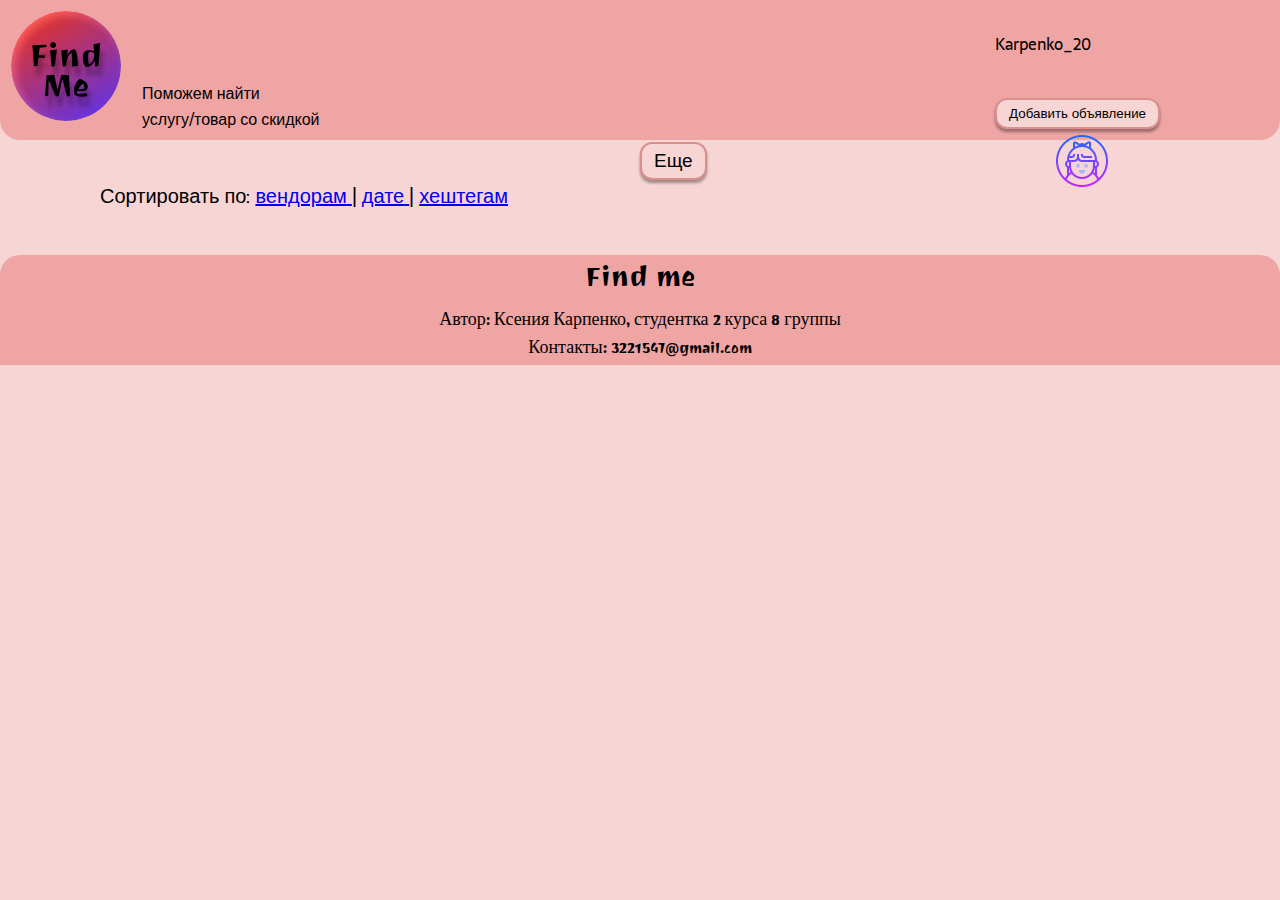
<file: task9/index.html>
<!DOCTYPE html>
<html lang="ru">
<head>
	<meta charset="UTF-8">
	<meta name="viewport" content="width=device-width, initial-scale=1.0">
	<title>Find Me</title>
	<link rel="preconnect" href="https://fonts.gstatic.com">
<link href="https://fonts.googleapis.com/css2?family=Ravi+Prakash&family=Sarala:wght@400;700&display=swap" rel="stylesheet">
	<link rel="stylesheet" href="css/styles.css" />
</head>
<body>
	<div class="wrapper">
	<header id="header" class="header">

		<div class="logo">
			<img src="img/logo.svg" align="left" vspace="11" hspace="11" alt="Find Me"> 

		</div>	
		<div class="all">
			
			<div class="tab" >Поможем найти <br>услугу/товар со скидкой</div>

			<div class="bt">

				<p class="p01">Karpenko_20</p>
				<button type="button2" class="bt2">Добавить объявление</button><div class="img2">
			<img src="img/icons.png"  alt="Find Me"> </div>
         </div></div>
	</header> </div>
<div class="wrapper1">
	<div class="page">
		<div class="filtr">
			<div class="catalog_sorter">
				<span>Сортировать по:</span>
				<a class="sort-item sort_select" id="vend" data-value="vend" href="#">
					<span>вендорам</span>
				</a> |
				<a class="sort-item sort_select" id="day" data-value="day" href="#">
					<span>дате</span>
				</a>|
				<a class="sort-item sort_select" id="hash" data-value="hash" href="#">
					<span>хештегам</span>
				</a>
			</div>
		</div>
			


		</div>
		
	
	</div>
	<div class="more">
		<button type="button1" class="bt1">Еще</button>
		
	</div>
	<footer id="footer" class="footer">
		 <script src="script.js"></script>
		<p class="FM">Find me </p> 
		<p class="me">Автор: Ксения Карпенко, студентка 2 курса 8 группы <br> Контакты: 3221547@gmail.com</p>
	</footer>

</body>
</html>
</file>
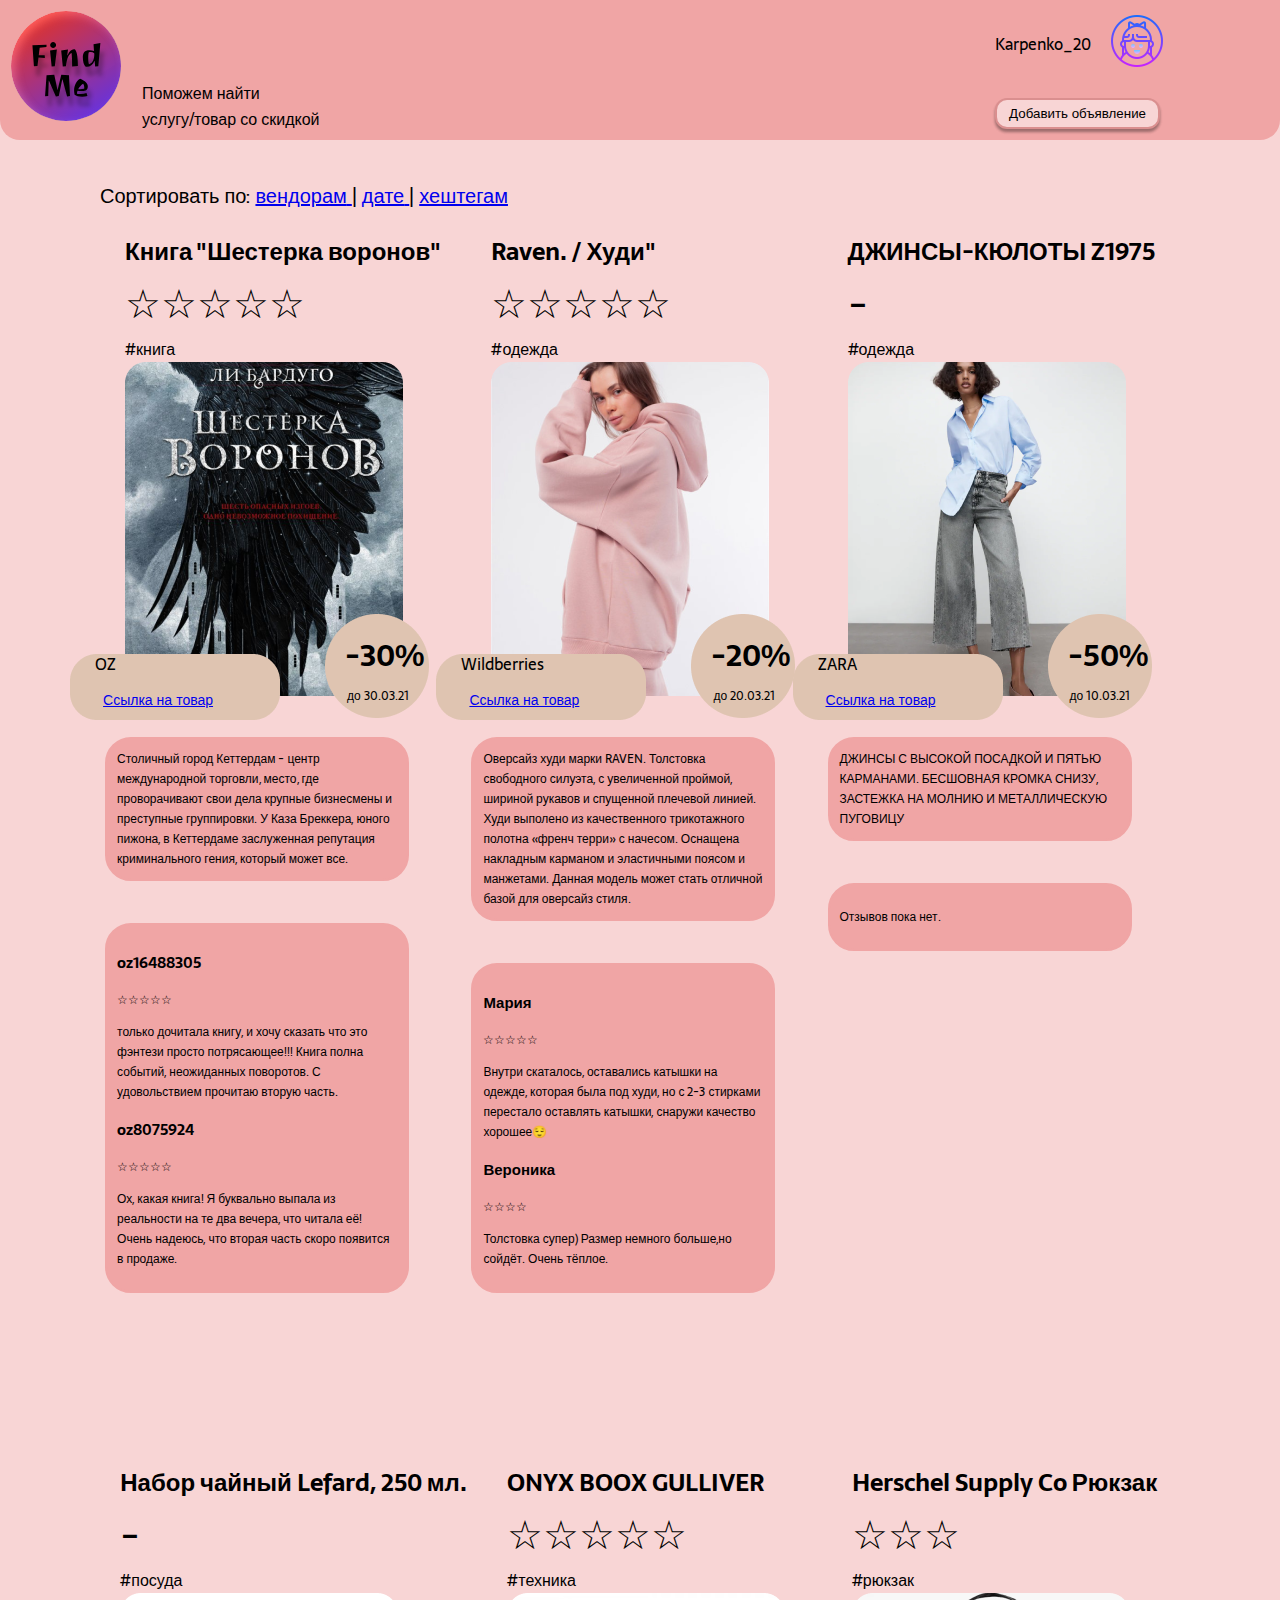
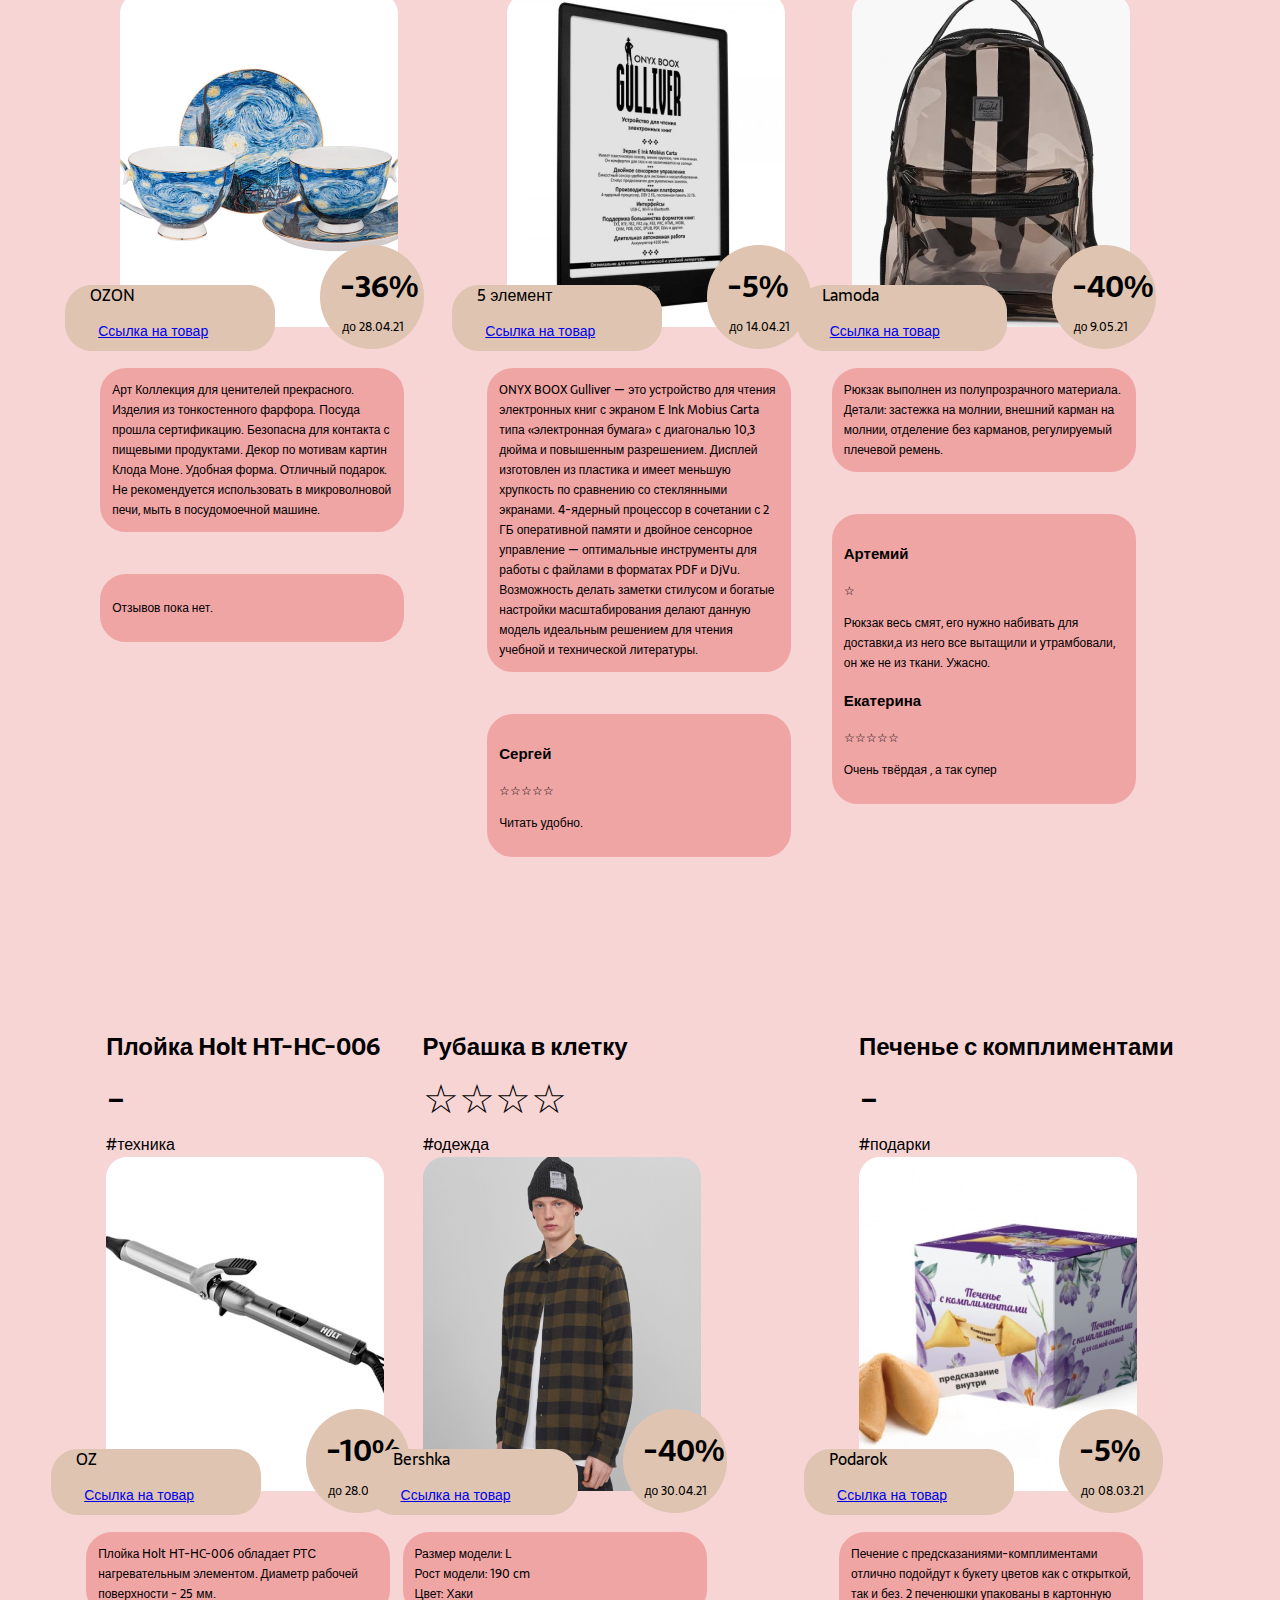
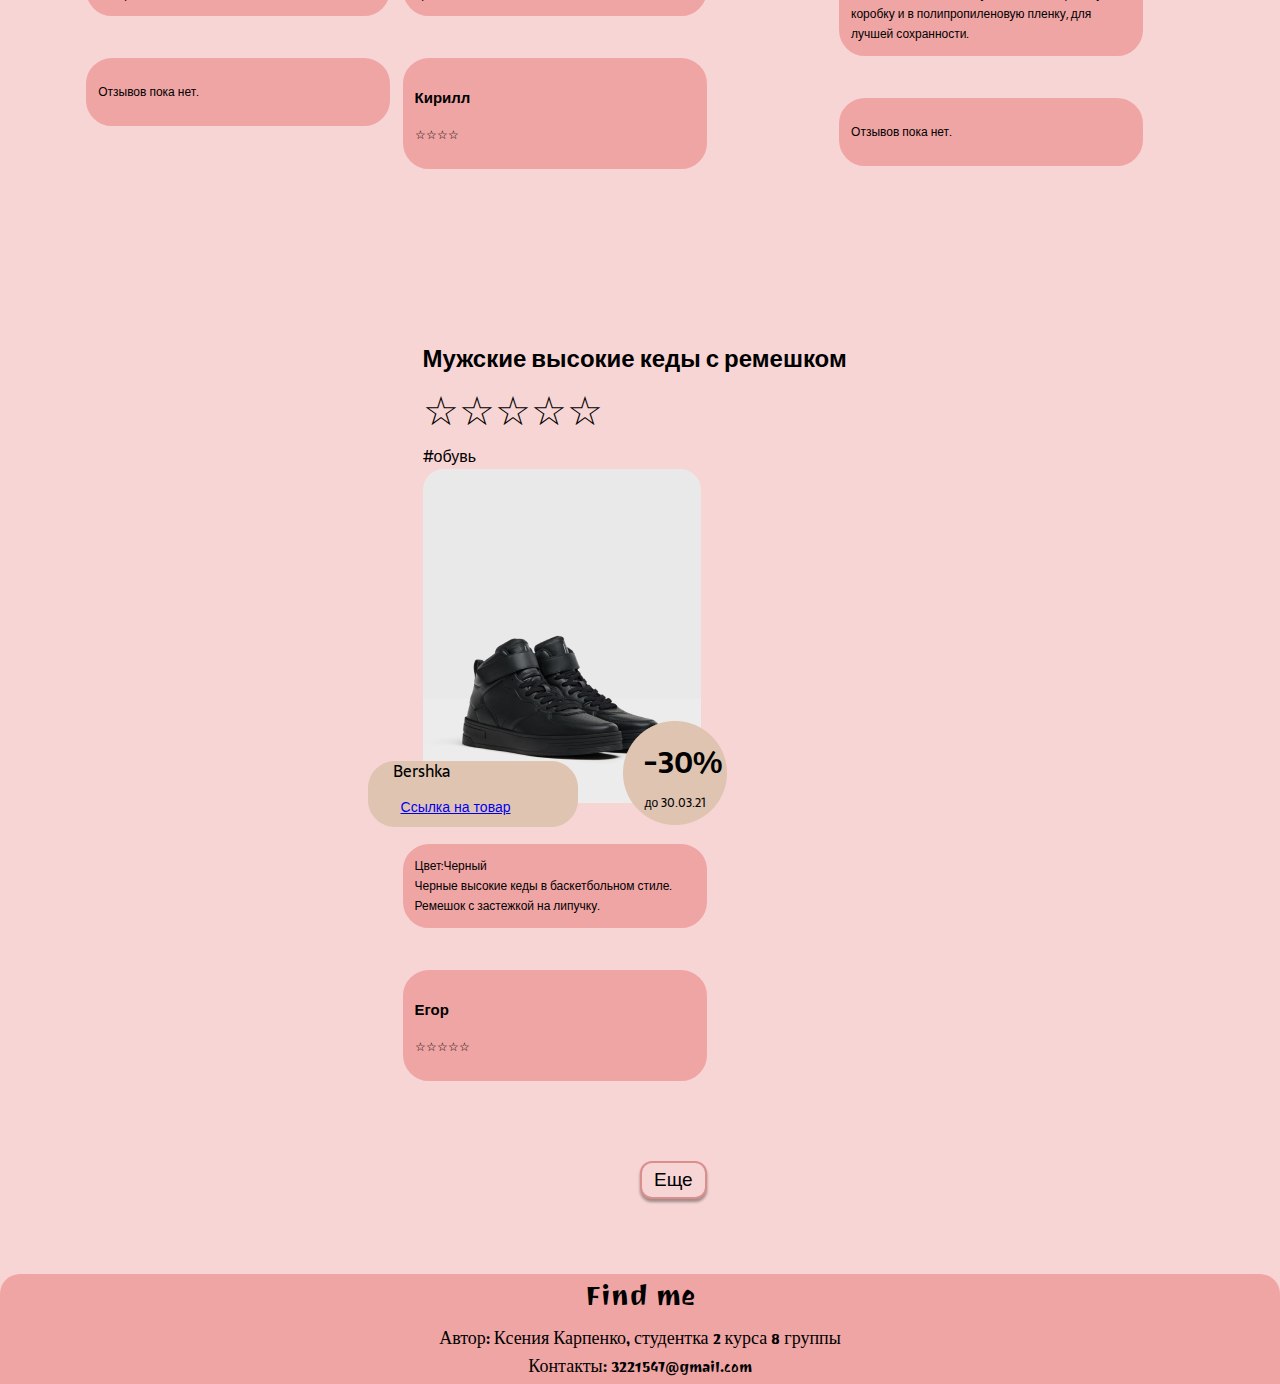
<file: task8/src/main/resources/index.html>
<!DOCTYPE html>
<html lang="ru">
<head>
	<meta charset="UTF-8">
	<meta name="viewport" content="width=, initial-scale=1.0">
	<title>Find Me</title>
	<link rel="preconnect" href="https://fonts.gstatic.com">
<link href="https://fonts.googleapis.com/css2?family=Ravi+Prakash&family=Sarala:wght@400;700&display=swap" rel="stylesheet">
	<link rel="stylesheet" href="css/styles.css" />
</head>
<body>
	<div class="wrapper">
	<header id="header" class="header">

		<div class="logo">
			<img src="img/logo.svg" align="left" vspace="11" hspace="11" alt="Find Me"> 

		</div>	
		<div class="all">
			
			<div class="tab" >Поможем найти <br>услугу/товар со скидкой</div>

			<div class="bt">

				<p class="p01">Karpenko_20</p>
				<button type="button2" class="bt2">Добавить объявление</button><div class="img2">
			<img src="img/icons.png"  alt="Find Me"> </div>
         </div></div>
	</header> </div>
<div class="wrapper1">
	<div class="page">
		<div class="filtr">
			<div class="catalog_sorter">
				<span>Сортировать по:</span>
				<a class="sort-item sort_select" id="vend" data-value="vend" href="#">
					<span>вендорам</span>
				</a> |
				<a class="sort-item sort_select" id="day" data-value="day" href="#">
					<span>дате</span>
				</a>|
				<a class="sort-item sort_select" id="hash" data-value="hash" href="#">
					<span>хештегам</span>
				</a>
			</div>
		</div>
			<div class="product">
				<div class="block1">
		<div class="product-item">
			<p class="product-title">Книга "Шестерка воронов"</p>
				<div class="rating">
					<span>&#9734;</span><span>&#9734;</span><span>&#9734;</span><span>&#9734;</span><span>&#9734;</span> 
				</div><span>#книга</span>
			<div class="img1">
			<img src="img/product01.png" alt="product01"></div>
			<div class="namesale">
			<div class="name">
			<p class="nder">OZ</p>
			<p class="www"><a href="https://oz.by/books/more10613272.html?sbtoken=cec7d4247a6de901380ab59772da5202">Ссылка на товар</a></p>
		</div>
		<div class="sale">
			<p class="product-sale">-30%</p>
			<p class="before">до 30.03.21</p>
		</div>
		</div>
		<div class="aboutcom">
			<p class="about">Столичный город Кеттердам - центр международной торговли, место, где проворачивают свои дела крупные бизнесмены и преступные группировки. У Каза Бреккера, юного пижона, в Кеттердаме заслуженная репутация криминального гения, который может все.</p>
			<div class="comment">
				<div class="com1">
					<p class="p1">oz16488305</p>
					<div class="star">
					<span>&#9734;</span><span>&#9734;</span><span>&#9734;</span><span>&#9734;</span><span>&#9734;</span></div>
					<p>только дочитала книгу, и хочу сказать что это фэнтези просто потрясающее!!! Книга полна событий, неожиданных поворотов. С удовольствием прочитаю вторую часть.
					</p>
				</div>
				<div class="com2">
					<p class="p2">oz8075924</p>
					<div class="star">
					<span>&#9734;</span><span>&#9734;</span><span>&#9734;</span><span>&#9734;</span><span>&#9734;</span></div>
					<p>Ох, какая книга! Я буквально выпала из реальности на те два вечера, что читала её! Очень надеюсь, что вторая часть скоро появится в продаже.</p>
				</div>
			</div>
		</div>
		</div>
		<div class="product-item">
			<p class="product-title">Raven. / Худи"</p>
			<div class="rating">
					<span>&#9734;</span><span>&#9734;</span><span>&#9734;</span><span>&#9734;</span><span>&#9734;</span>
				</div> <span>#одежда</span>
			<div class="img1">
			<img src="img/product02.png" alt="product02"></div>
			<div class="namesale">
			<div class="name">
			<p class="nder">Wildberries</p>
			<p class="www"><a href="https://by.wildberries.ru/catalog/13724854/detail.aspx?targetUrl=MI">Ссылка на товар</a></p>
		</div>
		<div class="sale">
			<p class="product-sale">-20%</p>
			<p class="before">до 20.03.21</p>
		</div>
		</div>
		<div class="aboutcom">
			<p class="about">Оверсайз худи марки RAVEN. Толстовка свободного силуэта, с увеличенной проймой, шириной рукавов и спущенной плечевой линией. Худи выполено из качественного трикотажного полотна «френч терри» с начесом. Оснащена накладным карманом и эластичными поясом и манжетами. Данная модель может стать отличной базой для оверсайз стиля.</p>
			<div class="comment">
				<div class="com1">
					<p class="p1">Мария</p>
					<div class="star">
					<span>&#9734;</span><span>&#9734;</span><span>&#9734;</span><span>&#9734;</span><span>&#9734;</span></div>
					<p>Внутри скаталось, оставались катышки на одежде, которая была под худи, но с 2-3 стирками перестало оставлять катышки, снаружи качество хорошее😌</p>
				</div>
				<div class="com2">
					<p class="p2">Вероника</p>
					<div class="star">
					<span>&#9734;</span><span>&#9734;</span><span>&#9734;</span><span>&#9734;</span></div>
					<p>Толстовка супер) Размер немного больше,но сойдёт. Очень тёплое.</p>
				</div>
			</div>
		</div>
		</div>
		<div class="product-item">
			<p class="product-title">ДЖИНСЫ-КЮЛОТЫ Z1975</p>
			<div class="rating">
					<span> - </span>
				</div><span>#одежда</span>
			<div class="img1">
			<img src="img/product03.png" alt="product03"></div>
			<div class="namesale">
			<div class="name">
			<p class="nder">ZARA</p>
			<p class="www"><a href="https://www.zara.com/by/ru/zhenshchiny-specialnye-ceny-l1314.html?v1=1719490">Ссылка на товар</a></p>
		</div>
		<div class="sale">
			<p class="product-sale">-50%</p>
			<p class="before">до 10.03.21</p>
		</div>
		</div>
		<div class="aboutcom">
			<p class="about">ДЖИНСЫ С ВЫСОКОЙ ПОСАДКОЙ И ПЯТЬЮ КАРМАНАМИ. БЕСШОВНАЯ КРОМКА СНИЗУ, ЗАСТЕЖКА НА МОЛНИЮ И МЕТАЛЛИЧЕСКУЮ ПУГОВИЦУ</p>
			<div class="comment">
				<div class="com1">
				
					<p>Отзывов пока нет.
					</p>
				</div>
				
			</div>
		</div>
		</div>
		</div>

		<div class="block2">
			<div class="product-item">
			<p class="product-title">Набор чайный Lefard, 250 мл.</p>
			<div class="rating">
					<span> - </span>
				</div><span>#посуда</span>
			<div class="img1">
			<img src="img/product04.png" alt="product04"></div>
			<div class="namesale">
			<div class="name">
			<p class="nder">OZON</p>
			<p class="www"><a href="https://www.ozon.ru/context/detail/id/226596397/">Ссылка на товар</a></p>
		</div>
		<div class="sale">
			<p class="product-sale">-36%</p>
			<p class="before">до 28.04.21</p>
		</div>
		</div>
		<div class="aboutcom">
			<p class="about">Арт Коллекция для ценителей прекрасного. Изделия из тонкостенного фарфора. Посуда прошла сертификацию. Безопасна для контакта с пищевыми продуктами. Декор по мотивам картин Клода Моне. Удобная форма. Отличный подарок. Не рекомендуется использовать в микроволновой печи, мыть в посудомоечной машине.</p>
			<div class="comment">
				<div class="com1">
				
					<p>Отзывов пока нет.
					</p>
				</div>
			</div>
		</div>
		</div>
		<div class="product-item">
			<p class="product-title">ONYX BOOX GULLIVER</p>
		
				<div class="rating">
					<span>&#9734;</span><span>&#9734;</span><span>&#9734;</span><span>&#9734;</span><span>&#9734;</span>
				</div><span>#техника</span>
			
			<div class="img1">
			<img src="img/product05.png" alt="product05"></div>
			<div class="namesale">
			<div class="name">
			<p class="nder">5 элемент</p>
			<p class="www"><a href="https://5element.by/products/581663-elektronnaya-kniga-onyx-boox-gulliver?q=%D1%8D%D0%BB%D0%B5%D0%BA%D1%82%D1%80%D0%BE%D0%BD%D0%BD%D0%B0%D1%8F%20%D0%BA%D0%BD%D0%B8%D0%B3%D0%B0">Ссылка на товар</a></p>
		</div>
		<div class="sale">
			<p class="product-sale">-5%</p>
			<p class="before">до 14.04.21</p>
		</div>
		</div>
		<div class="aboutcom">
			<p class="about">ONYX BOOX Gulliver — это устройство для чтения электронных книг с экраном E Ink Mobius Carta типа «электронная бумага» c диагональю 10,3 дюйма и повышенным разрешением. Дисплей изготовлен из пластика и имеет меньшую хрупкость по сравнению со стеклянными экранами. 4-ядерный процессор в сочетании с 2 ГБ оперативной памяти и двойное сенсорное управление — оптимальные инструменты для работы с файлами в форматах PDF и DjVu. Возможность делать заметки стилусом и богатые настройки масштабирования делают данную модель идеальным решением для чтения учебной и технической литературы.</p>
			<div class="comment">
				<div class="com1">
					<p class="p1">Сергей</p>
					<div class="star">
					<span>&#9734;</span><span>&#9734;</span><span>&#9734;</span><span>&#9734;</span><span>&#9734;</span></div>
					<p> Читать удобно.
					</p>
				</div>
			</div>
		</div>
		</div>
		<div class="product-item">
			<p class="product-title">Herschel Supply Co
Рюкзак </p>
			
				<div class="rating">
					<span>&#9734;</span><span>&#9734;</span><span>&#9734;</span>
				</div><span>#рюкзак</span>
			
			<div class="img1">
			<img src="img/product06.png" alt="product06"></div>
			<div class="namesale">
			<div class="name">
			<p class="nder">Lamoda</p>
			<p class="www"><a href="https://www.lamoda.by/p/he013bwifrw0/bags-herschelsupplyco-ryukzak/">Ссылка на товар</a></p>
		</div>
		<div class="sale">
			<p class="product-sale">-40%</p>
			<p class="before">до 9.05.21</p>
		</div>
		</div>
		<div class="aboutcom">
			<p class="about">Рюкзак выполнен из полупрозрачного материала. Детали: застежка на молнии, внешний карман на молнии, отделение без карманов, регулируемый плечевой ремень.</p>
			<div class="comment">
				<div class="com1">
					<p class="p1">Артемий</p>
					<div class="star">
					<span>&#9734;</span></div>
					<p>Рюкзак весь смят, его нужно набивать для доставки,а из него все вытащили и утрамбовали, он же не из ткани. Ужасно.
					</p>
				</div>
				<div class="com2">
					<p class="p2">Екатерина </p>
					<div class="star">
					<span>&#9734;</span><span>&#9734;</span><span>&#9734;</span><span>&#9734;</span><span>&#9734;</span></div>
					<p>Очень твёрдая , а так супер</p>
				</div>
			</div>
		</div>
		</div>
		</div>

		<div class="block3">
			<div class="product-item">
			<p class="product-title">Плойка Holt HT-HC-006      </p>
			
				<div class="rating">
					<span> - </span>
				</div><span>#техника</span>
		
			<div class="img1">
			<img src="img/product07.png" alt="product07"></div>
			<div class="namesale">
			<div class="name">
			<p class="nder">OZ</p>
			<p class="www"><a href="https://oz.by/hairstylers/more10694850.html">Ссылка на товар</a></p>
		</div>
		<div class="sale">
			<p class="product-sale">-10%</p>
			<p class="before">до 28.04.21</p>
		</div>
		</div>
		<div class="aboutcom">
			<p class="about">Плойка Holt HT-HC-006 обладает РТС нагревательным элементом.

Диаметр рабочей поверхности - 25 мм.</p>
			<div class="comment">
				<div class="com1">
					
					<p>Отзывов пока нет.
					</p>
				</div>
				
			</div>
		</div>
		</div>
		<div class="product-item">
			<p class="product-title">Рубашка в клетку</p>
			
				<div class="rating">
					<span>&#9734;</span><span>&#9734;</span><span>&#9734;</span><span>&#9734;</span>
				</div><span>#одежда</span>
			
			<div class="img1">
			<img src="img/product08.png" alt="product08"></div>
			<div class="namesale">
			<div class="name">
			<p class="nder">Bershka</p>
			<p class="www"><a href="https://www.bershka.com/ru/%D0%BC%D1%83%D0%B6%D1%87%D0%B8%D0%BD%D1%8B/%D0%BE%D0%B4%D0%B5%D0%B6%D0%B4%D0%B0/%D0%BF%D1%80%D0%BE%D1%81%D0%BC%D0%BE%D1%82%D1%80%D0%B5%D1%82%D1%8C-%D0%B2%D1%81%D0%B5/%D1%80%D1%83%D0%B1%D0%B0%D1%88%D0%BA%D0%B0-%D0%B2-%D0%BA%D0%BB%D0%B5%D1%82%D0%BA%D1%83-%D1%81-%D0%B4%D0%BB%D0%B8%D0%BD%D0%BD%D1%8B%D0%BC%D0%B8-%D1%80%D1%83%D0%BA%D0%B0%D0%B2%D0%B0%D0%BC%D0%B8-c1010331712p102738192.html?colorId=505">Ссылка на товар</a></p>
		</div>
		<div class="sale">
			<p class="product-sale">-40%</p>
			<p class="before">до 30.04.21</p>
		</div>
		</div>
		<div class="aboutcom">
			<p class="about">Размер модели: L <br>

Рост модели: 190 cm <br>

Цвет: Хаки</p>
			<div class="comment">
				<div class="com1">
					<p class="p1">Кирилл</p>
					<div class="star">
					<span>&#9734;</span><span>&#9734;</span><span>&#9734;</span><span>&#9734;</span><span></div>
					<p>
					</p>
				</div>
			</div>
		</div>
		<div class="product-item">
			<p class="product-title">Мужские высокие кеды с ремешком</p>
			
				<div class="rating">
					<span>&#9734;</span><span>&#9734;</span><span>&#9734;</span><span>&#9734;</span><span>&#9734;</span>
				</div><span>#обувь</span>
			
			<div class="img1">
			<img src="img/product09.png" alt="product09"></div>
			<div class="namesale">
			<div class="name">
			<p class="nder">Bershka</p>
			<p class="www"><a href="https://www.bershka.com/ru/%D0%BC%D1%83%D0%B6%D1%87%D0%B8%D0%BD%D1%8B/%D0%BE%D0%B4%D0%B5%D0%B6%D0%B4%D0%B0/%D0%BF%D1%80%D0%BE%D1%81%D0%BC%D0%BE%D1%82%D1%80%D0%B5%D1%82%D1%8C-%D0%B2%D1%81%D0%B5/%D0%BC%D1%83%D0%B6%D1%81%D0%BA%D0%B8%D0%B5-%D0%B2%D1%8B%D1%81%D0%BE%D0%BA%D0%B8%D0%B5-%D0%BA%D0%B5%D0%B4%D1%8B-%D1%81-%D1%80%D0%B5%D0%BC%D0%B5%D1%88%D0%BA%D0%BE%D0%BC-c1010331712p102704564.html?colorId=040">Ссылка на товар</a></p>
		</div>
		<div class="sale">
			<p class="product-sale">-30%</p>
			<p class="before">до 30.03.21</p>
		</div>
		</div>
		<div class="aboutcom">
			<p class="about">Цвет:Черный <br>
Черные высокие кеды в баскетбольном стиле. Ремешок с застежкой на липучку.</p>
			<div class="comment">
				<div class="com1">
					<p class="p1">Егор</p>
					<div class="star">
					<span>&#9734;</span><span>&#9734;</span><span>&#9734;</span><span>&#9734;</span><span>&#9734;</span></div>
					<p>
					</p>
				</div>
			</div>
		</div>
		</div>
		</div>
		<div class="block4">
			<div class="product-item">
			<p class="product-title">Печенье с комплиментами</p>
			
				<div class="rating">
					<span>-</span>
				</div><span>#подарки</span>
			
			<div class="img1">
			<img src="img/product10.png" alt="product10"></div>
			<div class="namesale">
			<div class="name">
			<p class="nder">Podarok</p>
			<p class="www"><a href="https://podarok.by/catalog/podarki/sladosti/2789/">Ссылка на товар</a></p>
		</div>
		<div class="sale">
			<p class="product-sale">-5%</p>
			<p class="before">до 08.03.21</p>
		</div>
		</div>
		<div class="aboutcom">
			<p class="about">Печение с предсказаниями-комплиментами отлично подойдут к букету цветов как с открыткой, так и без.
			2 печенюшки упакованы в картонную коробку и в полипропиленовую пленку, для лучшей сохранности.</p>
			<div class="comment">
				<div class="com1">
					
					<p>Отзывов пока нет.
					</p>
				</div>
			</div>
		</div>
		</div>
		</div>


		</div>
		</div>
	</div>
	
	</div>
	<div class="more">
		<button type="button1" class="bt1">Еще</button>
		
	</div>
	<footer id="footer" class="footer">
		<p class="FM">Find me </p> 
		<p class="me">Автор: Ксения Карпенко, студентка 2 курса 8 группы <br> Контакты: 3221547@gmail.com</p>
	</footer>

</body>
</html>
</file>
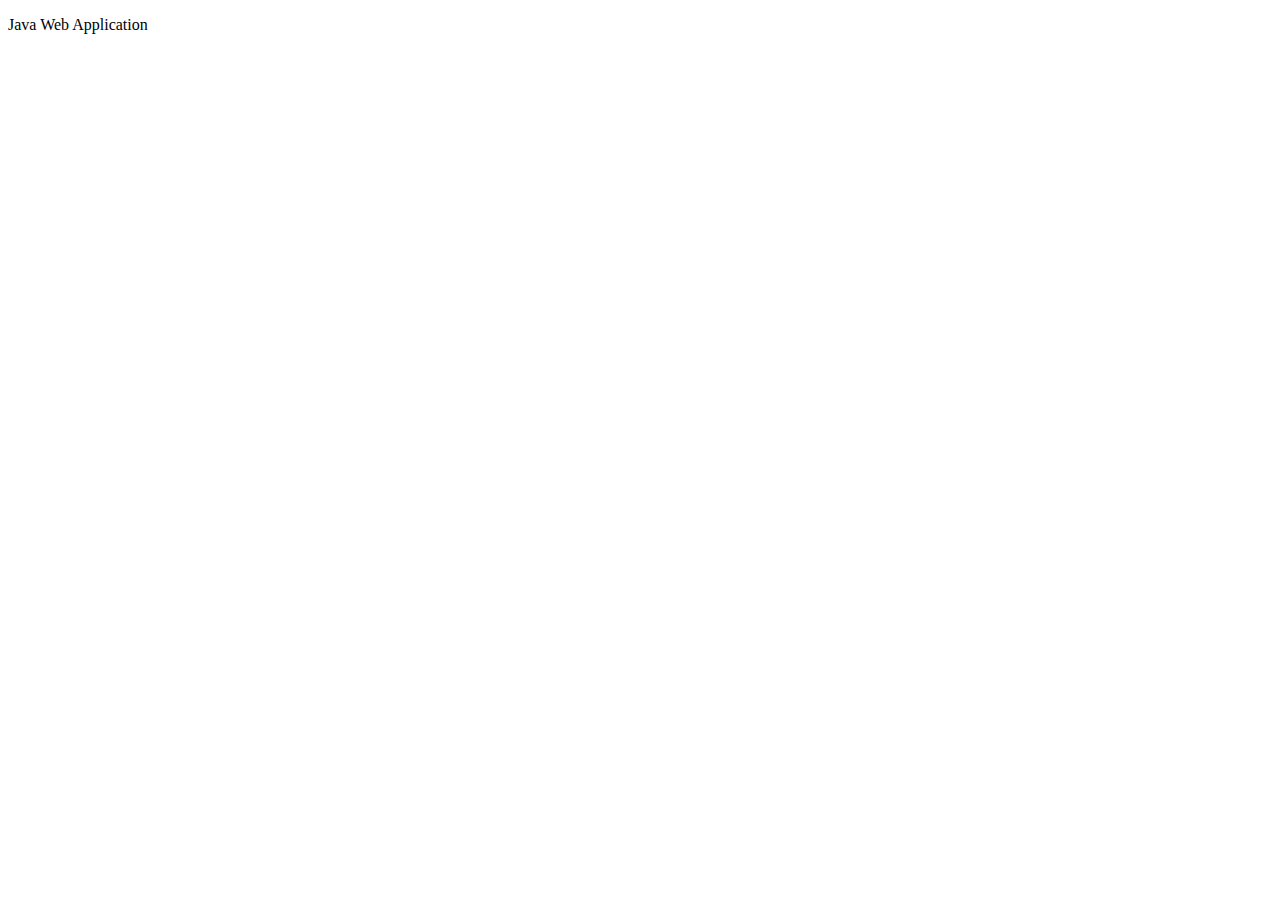
<file: task8/src/main/webapp/index.html>
<!DOCTYPE html>
<html lang="en">
<head>
  <meta charset="UTF-8">
  <meta http-equiv="X-UA-Compatible" content="IE=edge">
  <meta name="viewport" content="width=device-width, initial-scale=1.0">
  <title>Java Web Application</title>
</head>
<body>
<p>Java Web Application</p>
</body>
</html>
</file>
<file: task9/css/styles.css>
body {
	padding: 0;
	margin: 0;
	font-family: 'Sarala', sans-serif;
	 width: 100%;
	position: relative;
	background: rgb(248, 213, 213);
	 
}

.wrapper{
	margin: 0 auto;
}
.wrapper1{
	padding-top: 150px;
}
header {

	position: absolute;
	width: 100%;
	background: #F0A5A5;
	height: 140px; 
	border-radius: 0 0 20px 20px;
	justify-content: center;

}
.all {
	display: flex;
	justify-content: space-between;	
	margin: 35px 65px 5px 10px; /* Отступы */
}
.bt{
	display: inline;
 
}

.p01{
	 position: relative; top: -20px; right: 55px;

}
.bt2{
	margin-top: 5px;
	background-color: rgb(248, 213, 213);
    color: black;
    border: 2px solid #DA8F8F; 
    border-radius: 12px;
    padding: 6px 12px;
    box-shadow: 0 3px 3px 0 rgba(0,0,0,0.2), 0 3px 3px 0 rgba(0,0,0,0.19);
    position: relative; top: 0px; right: 55px;


}

.bt2:hover {
    background-color:#DA8F8F ;
    color: white;
}
.tab{
margin: 45px 0px 5px 10px;
}
.icons{
	float: right;
	margin: 15px;
	position: relative;
}
.page{
	padding-left: 100px;
	padding-right: 100px;
}
.catalog_sorter{
	font-size: 20px;
	padding-top: 30px;
}

.img1{
	display: block;

}
.name{
	background-image: url(../img/forwww.png);
	display: block;
	background-repeat: no-repeat;
	padding: 0px 25px;
	line-height: 20px;

}
.vender{
	font-style: italic;
	font-weight: 700;
	font-size: 18px;
	padding-top: 10px;

}
.www{
	font-size: 14px;
	margin-left: 8px;
	padding-bottom: 10px;
}
.sale{
	background-image: url(../img/forsale.png);
	display: block;
	background-repeat: no-repeat;
	margin-left: 200px;
	line-height: 10px;
  padding: 7px; 
  position: relative; top: -120px; left: 55px;
	
}
.product-sale{
	margin-left: 13px;
	font-size: 30px;
	font-weight: 700;
}
.before{
	margin-left: 15px;
	font-size: 12px;
}
.namesale{
	position: relative; top: -65px; left: -55px;
}
.about{
	display: block;
	font-size: 12px;
	width: 280px;
	border-style: solid;
	padding: 10px;
	border-radius:26px 26px 26px 26px ;
	border: 2px solid #F0A5A5; 
	background: #F0A5A5;
	position: relative; top: -180px; left: -20px;
}
.comment{
	display: block;
	font-size: 12px;
	width: 280px;
	border-style: solid;
	padding: 10px;
	border-radius:26px 26px 26px 26px ;
	border: 2px solid #F0A5A5; 
	background: #F0A5A5;
	position: relative; top: -150px; left: -20px;
}
.p1{
	font-size: 15px;
	font-weight: 700;
}
.star1{
	position: relative; top: -140px; left: -20px;
}
.p2{
	font-size: 15px;
	font-weight: 700;
}




.FM{
	font-size: 34px;
	margin: 0;
}
.me{
	font-size: 18px;
	margin: 0;
}
.bt1{
	font-size: 19px;
	margin-top: 5px;
	background-color: rgb(248, 213, 213);
    color: black;
    border: 2px solid #DA8F8F; 
    border-radius: 12px;
    padding: 6px 12px;
    box-shadow: 0 3px 3px 0 rgba(0,0,0,0.2), 0 3px 3px 0 rgba(0,0,0,0.19);
    position: relative; 
    left: 50%; bottom: 75px;

}
footer{
	margin-top: auto;
	position: absolute;
	width: 100%;
	height: auto;
	background: #F0A5A5;
	border-radius: 20px 20px 0 0;
	text-align: center;
	font-family:'Ravi Prakash' ;
}
</file>
<file: task8/src/main/resources/css/styles.css>
body {
	padding: 0;
	margin: 0;
	font-family: 'Sarala', sans-serif;
	 width: 100%;
	
	background: rgb(248, 213, 213);
}

.wrapper{
	margin: 0 auto;
}
.wrapper1{
	padding-top: 150px;
}
header {

	position: absolute;
	width: 100%;
	background: #F0A5A5;
	height: 140px; 
	border-radius: 0 0 20px 20px;
	justify-content: center;

}
.all {
	display: flex;
	justify-content: space-between;	
	margin: 35px 65px 5px 10px; /* Отступы */
}
.bt{
	display: inline;
 
}
.img2{
	 position: relative; top: -120px; right: -55px;
}
.p01{
	 position: relative; top: -20px; right: 55px;

}
.bt2{
	margin-top: 5px;
	background-color: rgb(248, 213, 213);
    color: black;
    border: 2px solid #DA8F8F; 
    border-radius: 12px;
    padding: 6px 12px;
    box-shadow: 0 3px 3px 0 rgba(0,0,0,0.2), 0 3px 3px 0 rgba(0,0,0,0.19);
    position: relative; top: 0px; right: 55px;


}

.bt2:hover {
    background-color:#DA8F8F ;
    color: white;
}
.tab{
margin: 45px 0px 5px 10px;
}
.icons{
	float: right;
	margin: 15px;
	position: relative;
}
.page{
	padding-left: 100px;
	padding-right: 100px;
}
.catalog_sorter{
	font-size: 20px;
	padding-top: 30px;
}
.rating{
	font-size: 40px
}
.block1{
	justify-content: space-around;
	display: flex; 
	vertical-align: top;      
	
}
.block2{
	justify-content: space-around;
	display: flex; 
	vertical-align: top;      
	
}
.block3{
	justify-content: space-around;
	display: flex; 
	vertical-align: top;      
	
}
.block4{
	justify-content: space-around;
	display: flex; 
	vertical-align: top;      
	
}

.product-title{
	margin-top: 20px;
	font-size: 24px;
	font-weight: 700;
	margin-bottom: 0px;
	
}


.img1{
	display: block;

}
.name{
	background-image: url(../img/forwww.png);
	display: block;
	background-repeat: no-repeat;
	padding: 0px 25px;
	line-height: 20px;

}
.vender{
	font-style: italic;
	font-weight: 700;
	font-size: 18px;
	padding-top: 10px;

}
.www{
	font-size: 14px;
	margin-left: 8px;
	padding-bottom: 10px;
}
.sale{
	background-image: url(../img/forsale.png);
	display: block;
	background-repeat: no-repeat;
	margin-left: 200px;
	line-height: 10px;
  padding: 7px; 
  position: relative; top: -120px; left: 55px;
	
}
.product-sale{
	margin-left: 13px;
	font-size: 30px;
	font-weight: 700;
}
.before{
	margin-left: 15px;
	font-size: 12px;
}
.namesale{
	position: relative; top: -65px; left: -55px;
}
.about{
	display: block;
	font-size: 12px;
	width: 280px;
	border-style: solid;
	padding: 10px;
	border-radius:26px 26px 26px 26px ;
	border: 2px solid #F0A5A5; 
	background: #F0A5A5;
	position: relative; top: -180px; left: -20px;
}
.comment{
	display: block;
	font-size: 12px;
	width: 280px;
	border-style: solid;
	padding: 10px;
	border-radius:26px 26px 26px 26px ;
	border: 2px solid #F0A5A5; 
	background: #F0A5A5;
	position: relative; top: -150px; left: -20px;
}
.p1{
	font-size: 15px;
	font-weight: 700;
}
.star1{
	position: relative; top: -140px; left: -20px;
}
.p2{
	font-size: 15px;
	font-weight: 700;
}




footer{
	margin-top: auto;
	width: 100%;
	height: auto;
	background: #F0A5A5;
	border-radius: 20px 20px 0 0;
	text-align: center;
	font-family:'Ravi Prakash' ;
}
.FM{
	font-size: 34px;
	margin: 0;
}
.me{
	font-size: 18px;
	margin: 0;
}
.bt1{
	font-size: 19px;
	margin-top: 5px;
	background-color: rgb(248, 213, 213);
    color: black;
    border: 2px solid #DA8F8F; 
    border-radius: 12px;
    padding: 6px 12px;
    box-shadow: 0 3px 3px 0 rgba(0,0,0,0.2), 0 3px 3px 0 rgba(0,0,0,0.19);
    position: relative; 
    left: 50%; bottom: 75px;

}
</file>
